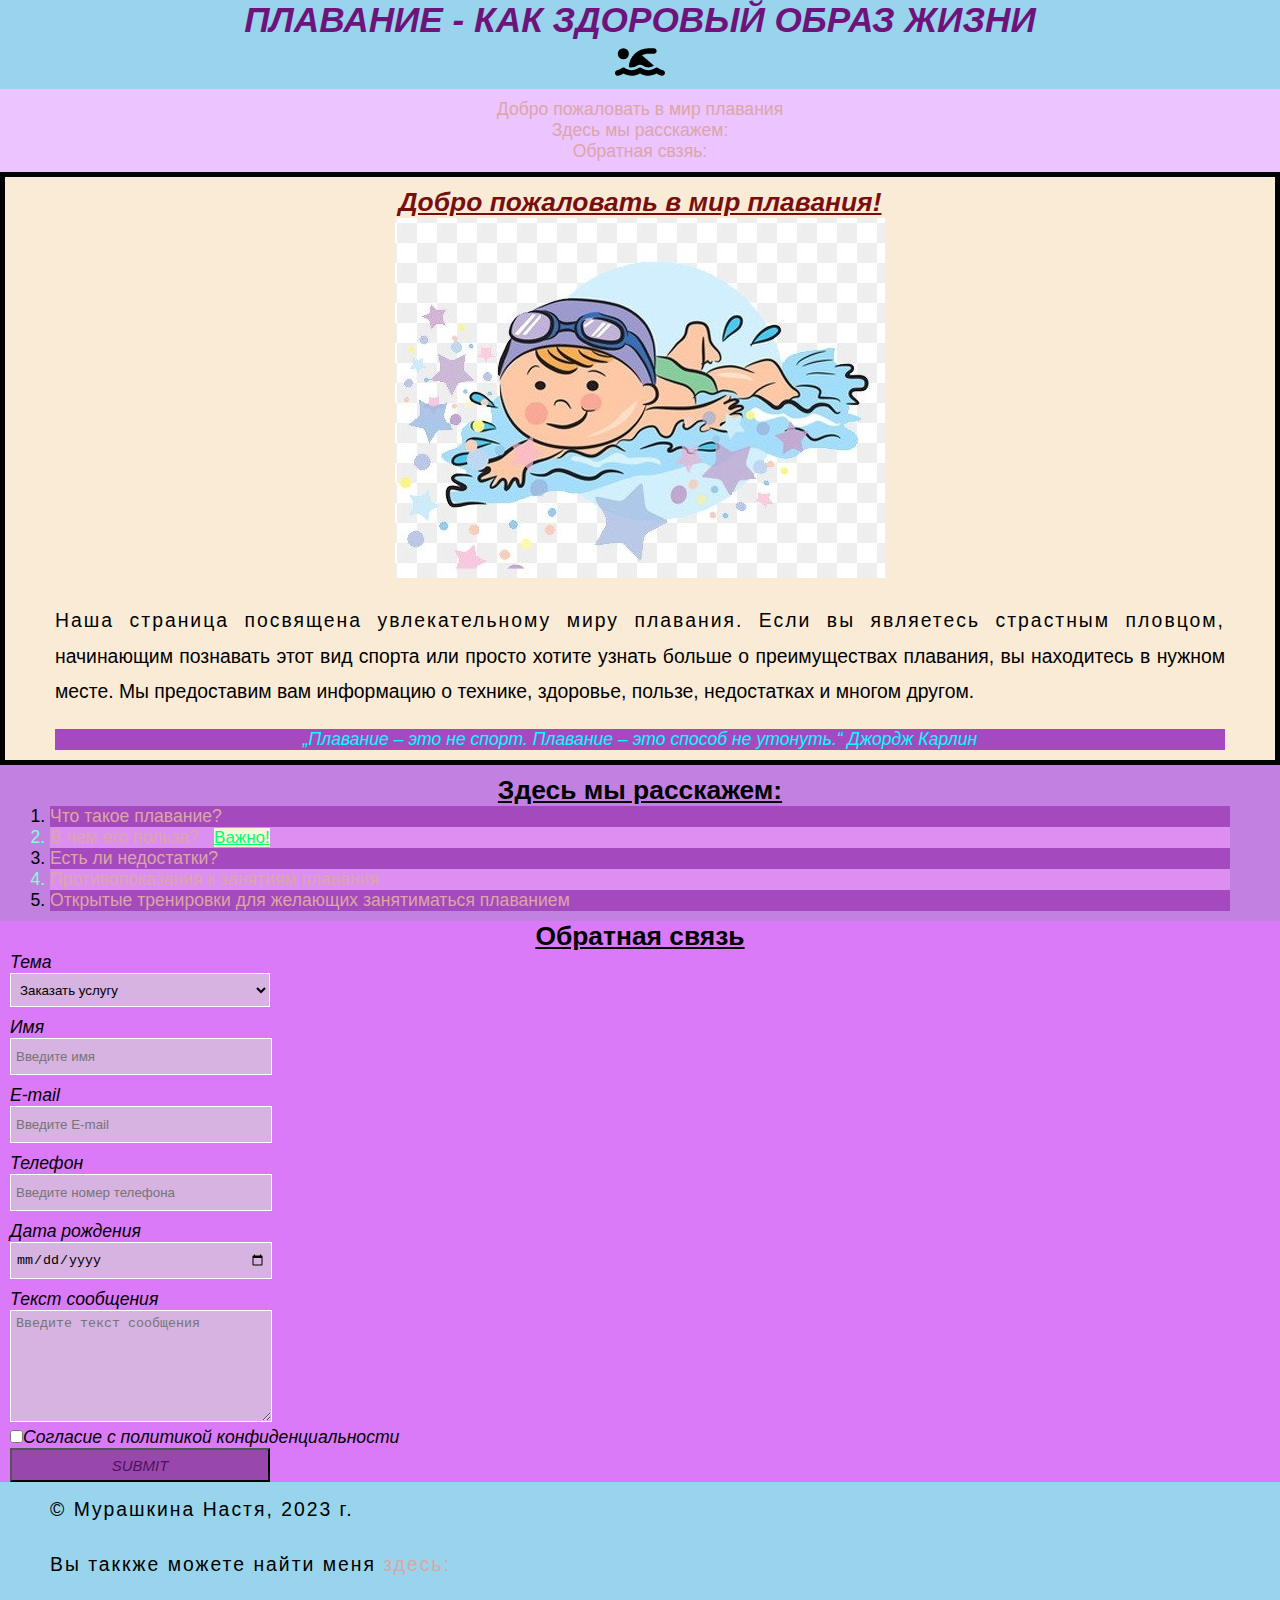
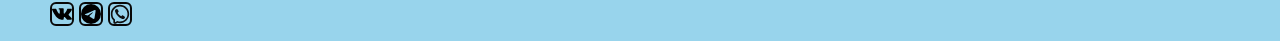
<file: index.html>
<!DOCTYPE html>
<html lang="ru">
<head>
    <meta name="keywords" content="Плавание, польза плавания, недостатки плавания, противопоказания к занятиям плавания, открытые тренировки всем желающим, занятия плаванием, виды плавания, упражнения для тренировки плавания">
    <meta name="description" content="Наш сайт о плавании предлагает обширную информацию и ресурсы для плавателей всех уровней и интересов. Мы покрываем различные аспекты плавания, начиная c пользы и недостатков плавания до открытых тренировок. Наш сайт содержит интересные статьи, видеоуроки, инструкции. Будь вы начинающим пловцом или опытным спортсменом, вы обязательно найдете полезную информацию на нашем сайте о плавании.">
    <link rel="icon" type="image/ico" sizes="16x16" href="img/favicon.ico">
    <meta property="og:title" content="Сайт о плавание">
    <meta property="og:site_name" content="ПЛАВАНИЕ - КАК ЗДОРОВЫЙ ОБРАЗ ЖИЗНИ">
    <meta property="og:url" content="https://murashkina2205.github.io/first-project/">
    <meta property="og:description" content="Наш сайт о плавании предлагает обширную информацию и ресурсы для плавателей всех уровней и интересов. Мы покрываем различные аспекты плавания, начиная c пользы и недостатков плавания до открытых тренировок. Наш сайт содержит интересные статьи, видеоуроки, инструкции. Будь вы начинающим пловцом или опытным спортсменом, вы обязательно найдете полезную информацию на нашем сайте о плавании.">
    <meta property="og:image" content="https://murashkina2205.github.io/first-project/img/swum.jpg">
    <meta name="theme-color" content="#f19650" />
    <meta name="viewport" content="ya-title=f19650,ya-dock=fade" />
    <meta name="msapplication-navbutton-color" content="f19650" />
    <meta name="apple-mobile-web-app-capable" content="yes" />
    <meta name="apple-mobile-web-app-status-bar-style" content="#f19650" />


    <meta charset="UTF-8">
    <meta http-equiv="X-UA-Compatible" content="IE=edge">
    <meta name="viewport" content="width=device-width, initial-scale=1.0">
    <link rel="preconnect" href="https://fonts.googleapis.com">
<link rel="preconnect" href="https://fonts.gstatic.com" crossorigin>
<link href="https://fonts.googleapis.com/css2?family=Bitter:ital,wght@0,800;1,200;1,400&display=swap" rel="stylesheet">
    
    <link rel="stylesheet" href="css/style.css">

    <title>Сайт о плавание</title>
</head>
<body>
    <header>
       <h1> Плавание - как здоровый образ жизни</h1>
       <img src="img/swimpeople.svg" alt="логотип сайта" width="50px">
    
    </header>
    <main>
        <section id="name">
            <nav>
                <ul >
                    <li><a class="menu" href="#about">Добро пожаловать в мир плавания</a></li>
                    <li><a class="menu" href="#articles">Здесь мы расскажем:</a></li>
                    <li><a class="menu" href="#feedback">Обратная свзяь:</a></li>
                </ul>
            </nav>
        </section >
        <section id="about">
            <h2> Добро пожаловать в мир плавания! </h2>
            <a class="avatar" download=""><img src="img/swum.jpg" alt="Плавающий мальчик">
            </a>
            <p>Наша страницa посвящена увлекательному миру плавания. Если вы являетесь страстным пловцом, начинающим познавать этот вид спорта или просто хотите узнать больше о преимуществах плавания, вы находитесь в нужном месте. Мы предоставим вам информацию о технике, здоровье, пользе, недостатках и многом другом.</p>
             <blockquote>
                    „Плавание – это не спорт. Плавание – это способ не утонуть.“
	            <cite>Джордж Карлин</cite>
            </blockquote>
            
        </section>
        <section id="articles">
            <h2> Здесь мы расскажем:</h2>        
            <ol class="menu-articles">
                <li><a class="decoration" href="article1.html">Что такое плавание?</a></li>
                <li class="plus"><a class="decoration" href="article2.html">В чем его польза?</a></li>
                <li><a class="decoration" href="article2.html">Есть ли недостатки?</a></li>
                <li><a class="decoration" href="article2.html">Противопоказания к занятиям плавания</a></li>
                <li><a class="decoration" href="article3.html">Открытые тренировки для желающих занятиматься плаванием </a></li>
            </ol>
        </section>
        <section id="feedback">
            <h2>Обратная связь</h2>
<form id="contact-form">
    <div class="form__item">
        <label for="topic">Тема</label><br>
        <select name="topic" id="topic">
            <option value="1">Заказать услугу</option>
            <option value="2">Оставить отзыв/замечание</option>
            <option value="3">Предложить соотрудничесвто</option>
            <option value="4">Другое</option>

        </select>
    </div>
    <div class="form__item">
        <label for="namme">Имя</label><br>
    <input name="namme" id="namme" type="text" placeholder="Введите имя" required>
</div>

    <div class="form__item">
        <label for="email">E-mail</label><br>
    <input name="email" id="email" type="email" placeholder="Введите E-mail" required>
</div>
<div>
    <label for="telefon">Телефон</label><br>
    <input type="tel" id="telefon" placeholder="Введите номер телефона" pattern = "7-[0-9]{3}-[0-9]{3}-[0-9]{4}">

</div>
<div>
    <label for="timen">Дата рождения</label><br>
    <input type="date"  id="timen" placeholder="Дата рождения">
</div>
    <div class="form__item">
        <label for="textarea">Текст сообщения</label><br>
        <textarea id="textarea" rows="3" placeholder="Введите текст сообщения" required></textarea>

</div>
    <div class="form__item">
        <label>
            <input type="checkbox" name="sogl" value="" required>Согласие с политикой конфиденциальности
        </label>
    </div>
    <div class="form__item">
        <input type="submit">
    </div>
    
</form>
        </section>
    </main>
    <footer>
       <p> &copy; Мурашкина Настя, 2023 г.</p>
       <p>Вы таккже можете найти меня <a target="_blank" href="https://midis.ru/abiturientam/kak-postupit/">здесь:</a></p>             
       
       <a target="_blank" href="https://vk.com/sports_swimming"><img src="img/vk.svg" alt="логотип Вконтакте" width="20px"></img></a>
       <a target="_blank" href="https://t.me/swimpp"><img src="img/telegram.svg" alt="логотип Телеграмм" width="20px"></img></a>
       <a target="_blank"href="https://web.whatsapp.com"><img src="img/wathsap.svg" alt="логтип Ватсап" width="20px">
       </img></a>
       
    </footer>
</body>
</html>
</file>
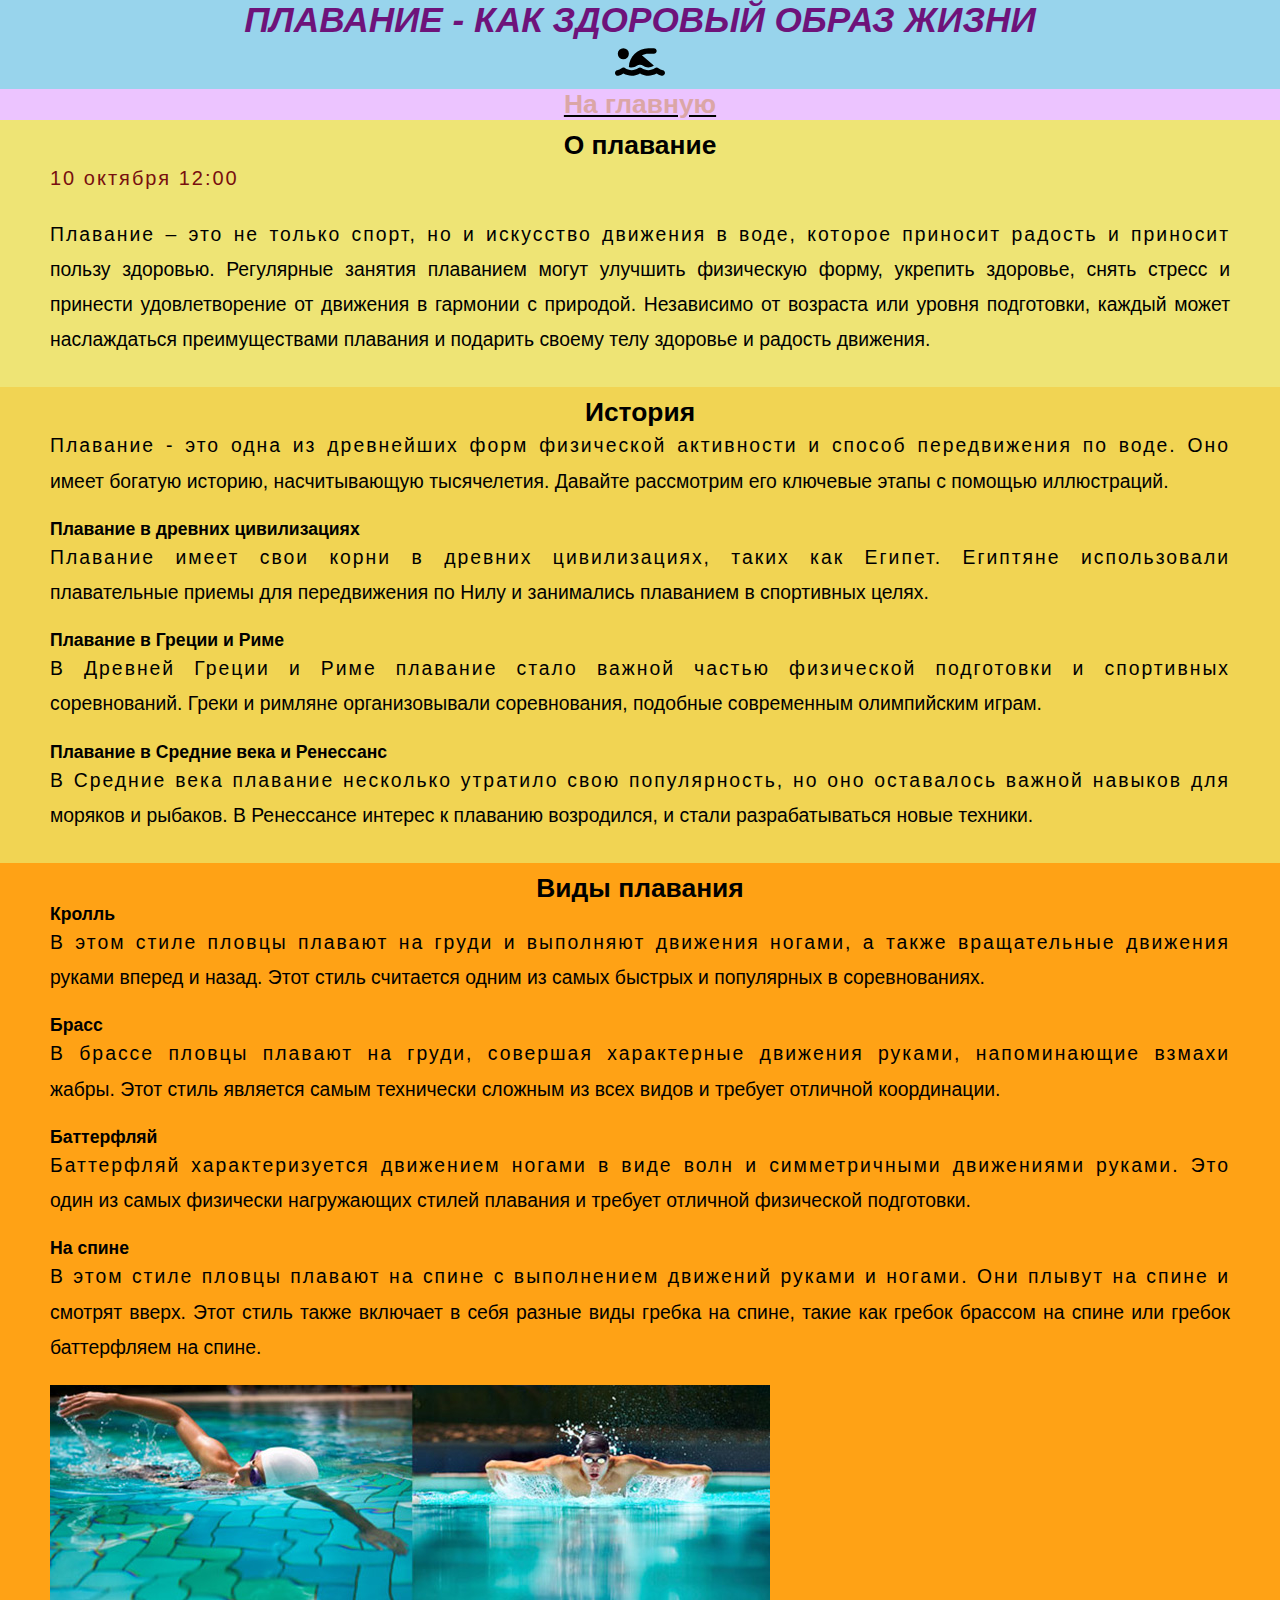
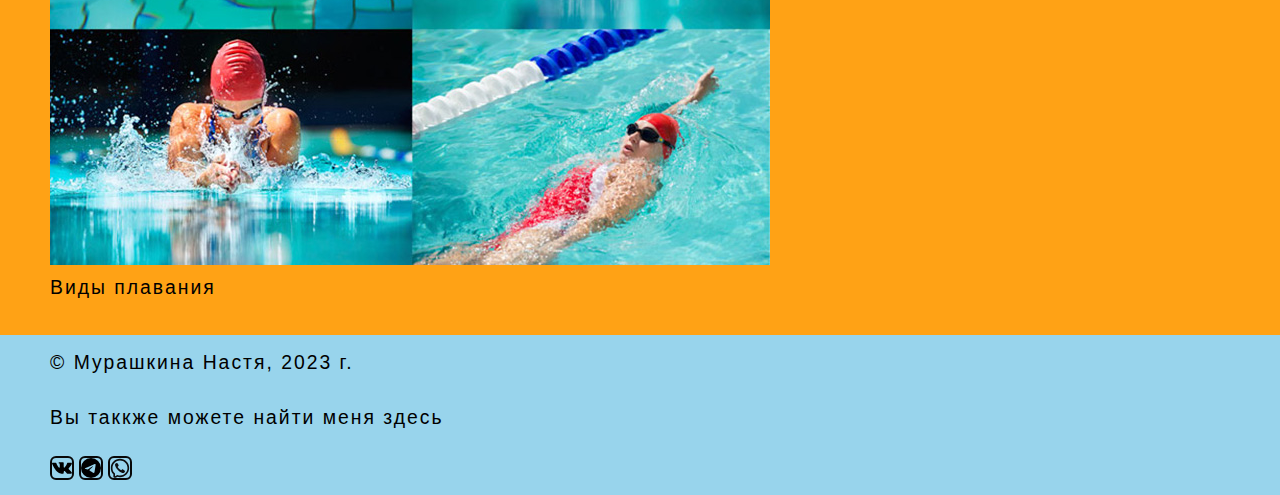
<file: article1.html>
<!DOCTYPE html>
<html lang="ru">
<head>
    <meta name="keywords" content="Плавание, польза плавания, недостатки плавания, противопоказания к занятиям плавания, открытые тренировки всем желающим, занятия плаванием, виды плавания, упражнения для тренировки плавания">
    <meta name="description" content="Наш сайт о плавании предлагает обширную информацию и ресурсы для плавателей всех уровней и интересов. Мы покрываем различные аспекты плавания, начиная c пользы и недостатков плавания до открытых тренировок. Наш сайт содержит интересные статьи, видеоуроки, инструкции. Будь вы начинающим пловцом или опытным спортсменом, вы обязательно найдете полезную информацию на нашем сайте о плавании.">
    <link rel="icon" type="image/ico" sizes="16x16" href="img/favicon.ico">
    <meta property="og:title" content="Сайт о плавание">
    <meta property="og:site_name" content="Что такое плавание?">
    <meta property="og:url" content="https://murashkina2205.github.io/first-project/">
    <meta property="og:description" content="Наш сайт о плавании предлагает обширную информацию и ресурсы для плавателей всех уровней и интересов. Мы покрываем различные аспекты плавания, начиная c пользы и недостатков плавания до открытых тренировок. Наш сайт содержит интересные статьи, видеоуроки, инструкции. Будь вы начинающим пловцом или опытным спортсменом, вы обязательно найдете полезную информацию на нашем сайте о плавании.">
    <meta property="og:image" content="https://murashkina2205.github.io/first-project/img/swum.jpg">
    <meta name="theme-color" content="#f19650" />
    <meta name="viewport" content="ya-title=f19650,ya-dock=fade" />
    <meta name="msapplication-navbutton-color" content="f19650" />
    <meta name="apple-mobile-web-app-capable" content="yes" />
    <meta name="apple-mobile-web-app-status-bar-style" content="#f19650" />
    <meta charset="UTF-8">
    <meta http-equiv="X-UA-Compatible" content="IE=edge">
    <meta name="viewport" content="width=device-width, initial-scale=1.0">
    <link rel="preconnect" href="https://fonts.googleapis.com">
<link rel="preconnect" href="https://fonts.gstatic.com" crossorigin>
<link href="https://fonts.googleapis.com/css2?family=Bitter:ital,wght@0,800;1,200;1,400&display=swap" rel="stylesheet">
    
    <link rel="stylesheet" href="css/style.css">

    <title>Сайт о плавание</title>
</head>
<body>
    <header>
       <h1> Плавание - как здоровый образ жизни</h1>
       <img src="img/swimpeople.svg" alt="логотип сайта" width="50px">
    </header>
    <main>
        <nav> 
            <h2><a href="index.html">На главную</a></h2> 
        </nav>
        
        <section id="content">      
            <h3> О плавание</h3>
            <p><time datetime="2023-10-04T12:00">10 октября 12:00</time></p>            
            <p>
                Плавание – это не только спорт, но и искусство движения в воде, которое приносит радость и приносит пользу здоровью. Регулярные занятия плаванием могут улучшить физическую форму, укрепить здоровье, снять стресс и принести удовлетворение от движения в гармонии с природой. Независимо от возраста или уровня подготовки, каждый может наслаждаться преимуществами плавания и подарить своему телу здоровье и радость движения.
            </p>
        </section>
            <section id="history">
            <h3>
                История
            </h3>
            <p>
                Плавание - это одна из древнейших форм физической активности и способ передвижения по воде. Оно имеет богатую историю, насчитывающую тысячелетия. Давайте рассмотрим его ключевые этапы с помощью иллюстраций.
            </p>
            <h4>
                Плавание в древних цивилизациях
            </h4>
            <p>
                Плавание имеет свои корни в древних цивилизациях, таких как Египет. Египтяне использовали плавательные приемы для передвижения по Нилу и занимались плаванием в спортивных целях.
            </p>
            <h4>
                Плавание в Греции и Риме
            </h4>
            <p>
                В Древней Греции и Риме плавание стало важной частью физической подготовки и спортивных соревнований. Греки и римляне организовывали соревнования, подобные современным олимпийским играм.
            </p>
            <h4>
                Плавание в Средние века и Ренессанс
            </h4>
            <p>
                В Средние века плавание несколько утратило свою популярность, но оно оставалось важной навыков для моряков и рыбаков. В Ренессансе интерес к плаванию возродился, и стали разрабатываться новые техники.
            </p> 
            </section>
            <section id="view">
                <h3>
                    Виды плавания
                </h3>
                <h4>
                    Кролль
                </h4>
                <p>
                    В этом стиле пловцы плавают на груди и выполняют движения ногами, а также вращательные движения руками вперед и назад. Этот стиль считается одним из самых быстрых и популярных в соревнованиях.
                </p>
                <h4>
                    Брасс
                </h4>
                <p>
                    В брассе пловцы плавают на груди, совершая характерные движения руками, напоминающие взмахи жабры. Этот стиль является самым технически сложным из всех видов и требует отличной координации.
                </p>
                <h4>
                    Баттерфляй
                </h4>
                <p>
                    Баттерфляй характеризуется движением ногами в виде волн и симметричными движениями руками. Это один из самых физически нагружающих стилей плавания и требует отличной физической подготовки.
                </p>
                
                <h4>
                    На спине
                </h4>
                <p>
                    В этом стиле пловцы плавают на спине с выполнением движений руками и ногами. Они плывут на спине и смотрят вверх. Этот стиль также включает в себя разные виды гребка на спине, такие как гребок брассом на спине или гребок баттерфляем на спине.
                </p>
                <img src="img/view.jpg" alt="Все виды плавания"> 
                <p>Виды плавания</p>                    
                    
                </section>
    </main>
    <footer>
       <p> &copy; Мурашкина Настя, 2023 г.</p>
       <p>Вы таккже можете найти меня здесь</p>
       <a target="_blank" href="https://vk.com/sports_swimming"><img src="img/vk.svg" alt="логотип Вконтакте" width="20px"></img></a>
       <a target="_blank" href="https://t.me/swimpp"><img src="img/telegram.svg" alt="логотип Телеграмм" width="20px"></img></a>
       <a target="_blank"href="https://web.whatsapp.com"><img src="img/wathsap.svg" alt="логтип Ватсап" width="20px">
       </img></a>
    </footer>
</body>
</html>
</file>
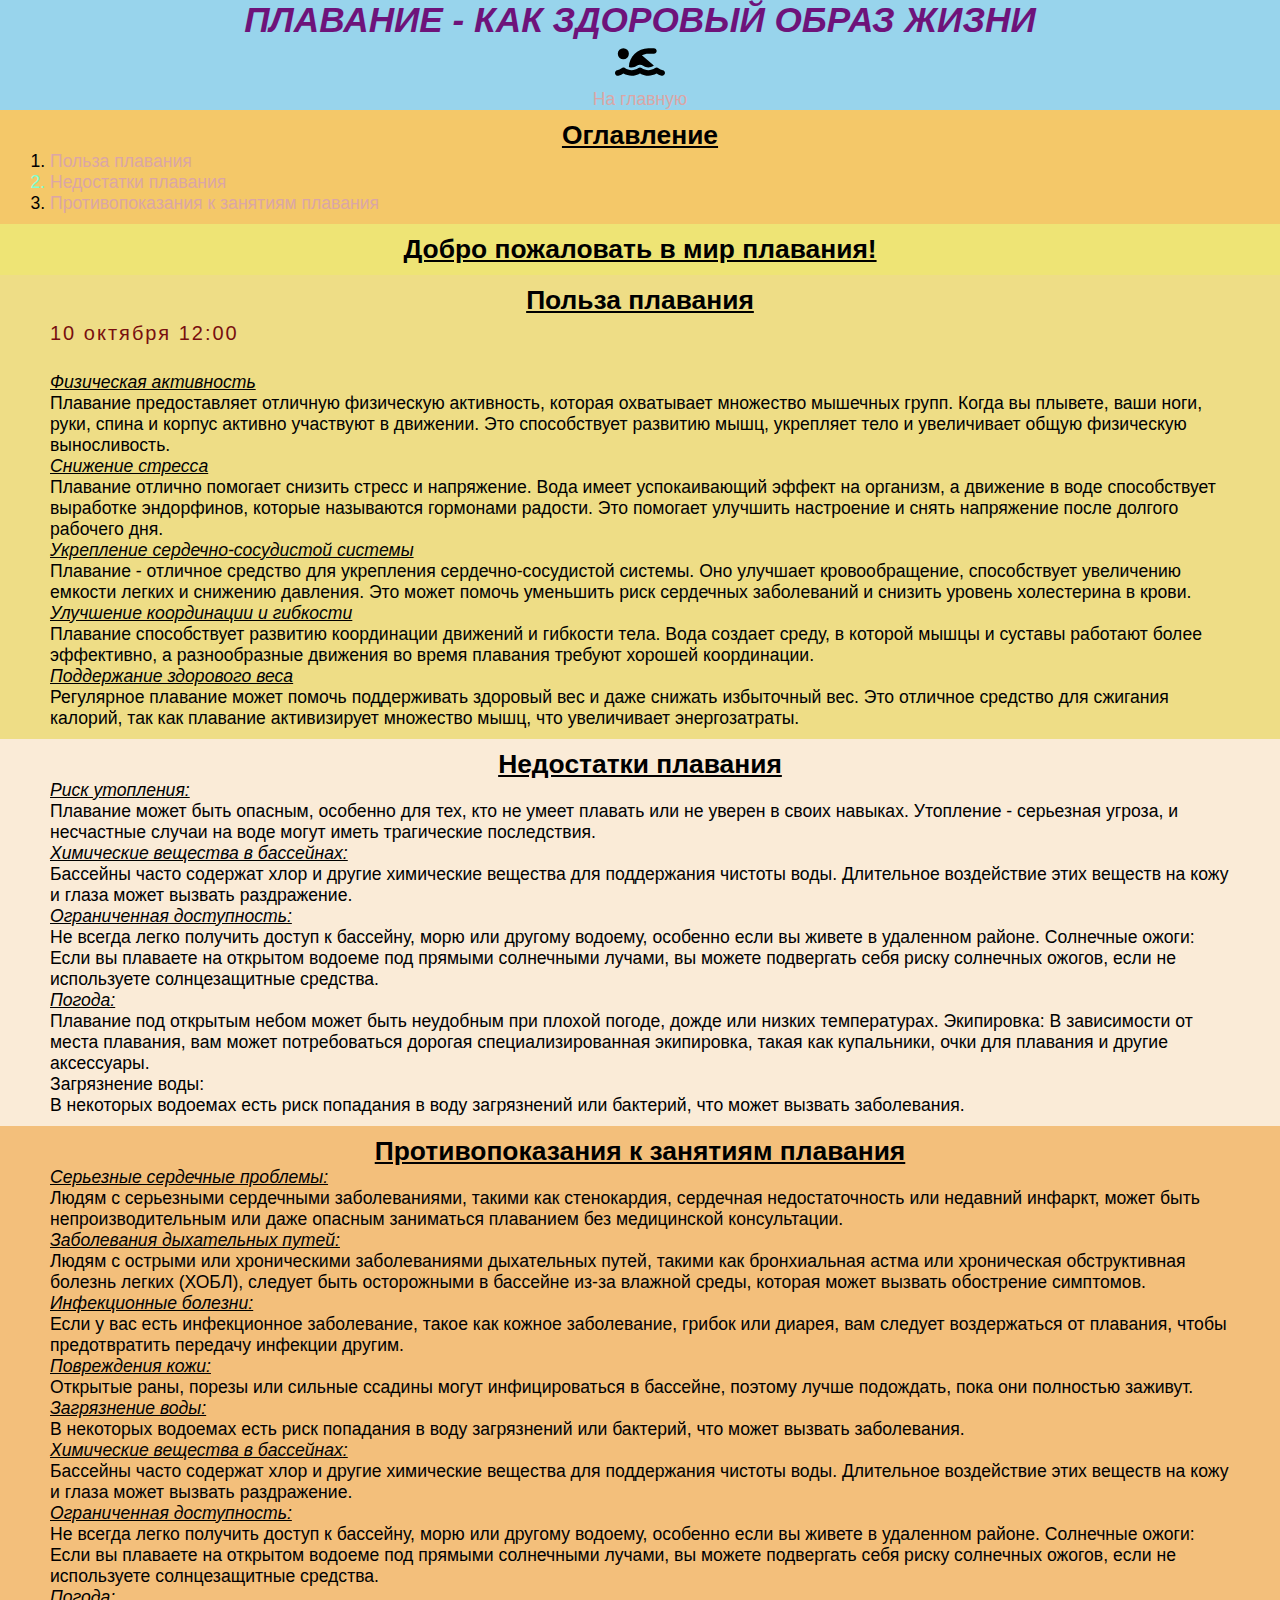
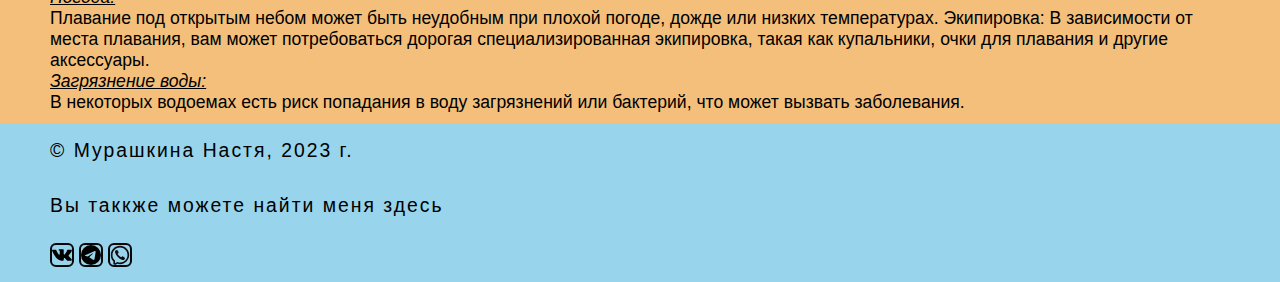
<file: article2.html>
<!DOCTYPE html>
<html lang="ru">
<head>
    <meta name="keywords" content="Плавание, польза плавания, недостатки плавания, противопоказания к занятиям плавания, открытые тренировки всем желающим, занятия плаванием, виды плавания, упражнения для тренировки плавания">
    <meta name="description" content="Наш сайт о плавании предлагает обширную информацию и ресурсы для плавателей всех уровней и интересов. Мы покрываем различные аспекты плавания, начиная c пользы и недостатков плавания до открытых тренировок. Наш сайт содержит интересные статьи, видеоуроки, инструкции. Будь вы начинающим пловцом или опытным спортсменом, вы обязательно найдете полезную информацию на нашем сайте о плавании.">
    <link rel="icon" type="image/ico" sizes="16x16" href="img/favicon.ico">
    <meta property="og:title" content="Сайт о плавание">
    <meta property="og:site_name" content="Польза плавания, Недостатки плавания">
    <meta property="og:url" content="https://murashkina2205.github.io/first-project/">
    <meta property="og:description" content="Наш сайт о плавании предлагает обширную информацию и ресурсы для плавателей всех уровней и интересов. Мы покрываем различные аспекты плавания, начиная c пользы и недостатков плавания до открытых тренировок. Наш сайт содержит интересные статьи, видеоуроки, инструкции. Будь вы начинающим пловцом или опытным спортсменом, вы обязательно найдете полезную информацию на нашем сайте о плавании.">
    <meta property="og:image" content="https://murashkina2205.github.io/first-project/img/swum.jpg">
    <meta name="theme-color" content="#f19650" />
    <meta name="viewport" content="ya-title=№f19650,ya-dock=fade" />
    <meta name="msapplication-navbutton-color" content="№f19650" />
    <meta name="apple-mobile-web-app-capable" content="yes" />
    <meta name="apple-mobile-web-app-status-bar-style" content="#f19650" />
    <meta charset="UTF-8">
    <meta http-equiv="X-UA-Compatible" content="IE=edge">
    <meta name="viewport" content="width=device-width, initial-scale=1.0">
    <link rel="preconnect" href="https://fonts.googleapis.com">
<link rel="preconnect" href="https://fonts.gstatic.com" crossorigin>
<link href="https://fonts.googleapis.com/css2?family=Bitter:ital,wght@0,800;1,200;1,400&display=swap" rel="stylesheet">
    
    <link rel="stylesheet" href="css/style.css">

    <title>Сайт о плавание</title>
</head>
<body>
    <header>
       <h1> Плавание - как здоровый образ жизни</h1>
       <img src="img/swimpeople.svg" alt="логотип сайта" width="50px">
    <nav>
        <ul>
            <li><a href="index.html">На главную</a></li>
            
        </ul>
    </nav>
    </header>
    <section id="chapter">
        <h2>
            Оглавление
        </h2>
        <ol class="jli">
            <li><a href="#swimm">Польза плавания</a></li>
            <li><a href="#minus">Недостатки плавания</a></li>
            <li><a href="#contra">Противопоказания к занятиям плавания</a></li>
        </ol>
    </section>
    <main>
        <section id="content">
           <h2> Добро пожаловать в мир плавания! </h2> 
        </section>
        <section id="swimm">
            <h2> Польза плавания</h2>
            <p><time datetime="2023-10-04T12:00">10 октября 12:00</time></p>
            <dl>
                <dt id="downside">Физическая активность</dt>
                <dd>Плавание предоставляет отличную физическую активность, которая охватывает множество мышечных групп. Когда вы плывете, ваши ноги, руки, спина и корпус активно участвуют в движении. Это способствует развитию мышц, укрепляет тело и увеличивает общую физическую выносливость.</dd>
                <dt id="downside">Снижение стресса</dt>
                <dd>Плавание отлично помогает снизить стресс и напряжение. Вода имеет успокаивающий эффект на организм, а движение в воде способствует выработке эндорфинов, которые называются гормонами радости. Это помогает улучшить настроение и снять напряжение после долгого рабочего дня.</dd>
                <dt id="downside">Укрепление сердечно-сосудистой системы</dt>
                <dd>Плавание - отличное средство для укрепления сердечно-сосудистой системы. Оно улучшает кровообращение, способствует увеличению емкости легких и снижению давления. Это может помочь уменьшить риск сердечных заболеваний и снизить уровень холестерина в крови.</dd>
                <dt id="downside">Улучшение координации и гибкости</dt>
                <dd>Плавание способствует развитию координации движений и гибкости тела. Вода создает среду, в которой мышцы и суставы работают более эффективно, а разнообразные движения во время плавания требуют хорошей координации.</dd>
            </dd>
            <dt id="downside">Поддержание здорового веса</dt>
            <dd>Регулярное плавание может помочь поддерживать здоровый вес и даже снижать избыточный вес. Это отличное средство для сжигания калорий, так как плавание активизирует множество мышц, что увеличивает энергозатраты.</dd>
            </dl>
        </section>
        <section id="minus">
            <h2> Недостатки плавания</h2>         
                <dl>
                <dt id="downside">Риск утопления:</dt>
                    <dd>Плавание может быть опасным, особенно для тех, кто не умеет плавать или не уверен в своих навыках. Утопление - серьезная угроза, и несчастные случаи на воде могут иметь трагические последствия.</dd>
                 <dt id="downside">Химические вещества в бассейнах:</dt>
                    <dd> Бассейны часто содержат хлор и другие химические вещества для поддержания чистоты воды. Длительное воздействие этих веществ на кожу и глаза может вызвать раздражение.</dd>
                <dt id="downside">Ограниченная доступность:</dt>
                    <dd> Не всегда легко получить доступ к бассейну, морю или другому водоему, особенно если вы живете в удаленном районе.
                Солнечные ожоги: Если вы плаваете на открытом водоеме под прямыми солнечными лучами, вы можете подвергать себя риску солнечных ожогов, если не используете солнцезащитные средства.</dd>
                <dt id="downside">Погода:</dt> 
                    <dd>Плавание под открытым небом может быть неудобным при плохой погоде, дожде или низких температурах.
                Экипировка: В зависимости от места плавания, вам может потребоваться дорогая специализированная экипировка, такая как купальники, очки для плавания и другие аксессуары.</dd>

                <dt>Загрязнение воды:</dt> 
                <dd>В некоторых водоемах есть риск попадания в воду загрязнений или бактерий, что может вызвать заболевания.</dd>
            </dl>
        </section>
        <section id="contra">
            <h2>
                Противопоказания к занятиям плавания
            </h2>
            <dl>            
                <dt id="downside">Серьезные сердечные проблемы:</dt>
                    <dd>Людям с серьезными сердечными заболеваниями, такими как стенокардия, сердечная недостаточность или недавний инфаркт, может быть непроизводительным или даже опасным заниматься плаванием без медицинской консультации.</dd>
                 <dt id="downside">Заболевания дыхательных путей:</dt>
                    <dd> Людям с острыми или хроническими заболеваниями дыхательных путей, такими как бронхиальная астма или хроническая обструктивная болезнь легких (ХОБЛ), следует быть осторожными в бассейне из-за влажной среды, которая может вызвать обострение симптомов.</dd>
                <dt id="downside">Инфекционные болезни:</dt>
                    <dd> Если у вас есть инфекционное заболевание, такое как кожное заболевание, грибок или диарея, вам следует воздержаться от плавания, чтобы предотвратить передачу инфекции другим.</dd>
                <dt id="downside">Повреждения кожи:</dt> 
                    <dd>Открытые раны, порезы или сильные ссадины могут инфицироваться в бассейне, поэтому лучше подождать, пока они полностью заживут.
                   </dd>

                <dt id="downside">Загрязнение воды:</dt> 
                <dd>В некоторых водоемах есть риск попадания в воду загрязнений или бактерий, что может вызвать заболевания.</dd>
            </dl></dd>
                 <dt id="downside">Химические вещества в бассейнах:</dt>
                    <dd> Бассейны часто содержат хлор и другие химические вещества для поддержания чистоты воды. Длительное воздействие этих веществ на кожу и глаза может вызвать раздражение.</dd>
                <dt id="downside">Ограниченная доступность:</dt>
                    <dd> Не всегда легко получить доступ к бассейну, морю или другому водоему, особенно если вы живете в удаленном районе.
                Солнечные ожоги: Если вы плаваете на открытом водоеме под прямыми солнечными лучами, вы можете подвергать себя риску солнечных ожогов, если не используете солнцезащитные средства.</dd>
                <dt id="downside">Погода:</dt> 
                    <dd>Плавание под открытым небом может быть неудобным при плохой погоде, дожде или низких температурах.
                Экипировка: В зависимости от места плавания, вам может потребоваться дорогая специализированная экипировка, такая как купальники, очки для плавания и другие аксессуары.</dd>

                <dt id="downside">Загрязнение воды:</dt> 
                <dd>В некоторых водоемах есть риск попадания в воду загрязнений или бактерий, что может вызвать заболевания.</dd>
            </dl>

        </section>
    </main>
    <footer>
       <p> &copy; Мурашкина Настя, 2023 г.</p>
       <p>Вы таккже можете найти меня здесь</p>
       <a target="_blank" href="https://vk.com/sports_swimming"><img src="img/vk.svg" alt="логотип Вконтакте" width="20px"></img></a>
       <a target="_blank" href="https://t.me/swimpp"><img src="img/telegram.svg" alt="логотип Телеграмм" width="20px"></img></a>
       <a target="_blank"href="https://web.whatsapp.com"><img src="img/wathsap.svg" alt="логтип Ватсап" width="20px">
       </img></a>
    </footer>
</body>
</html>
</file>
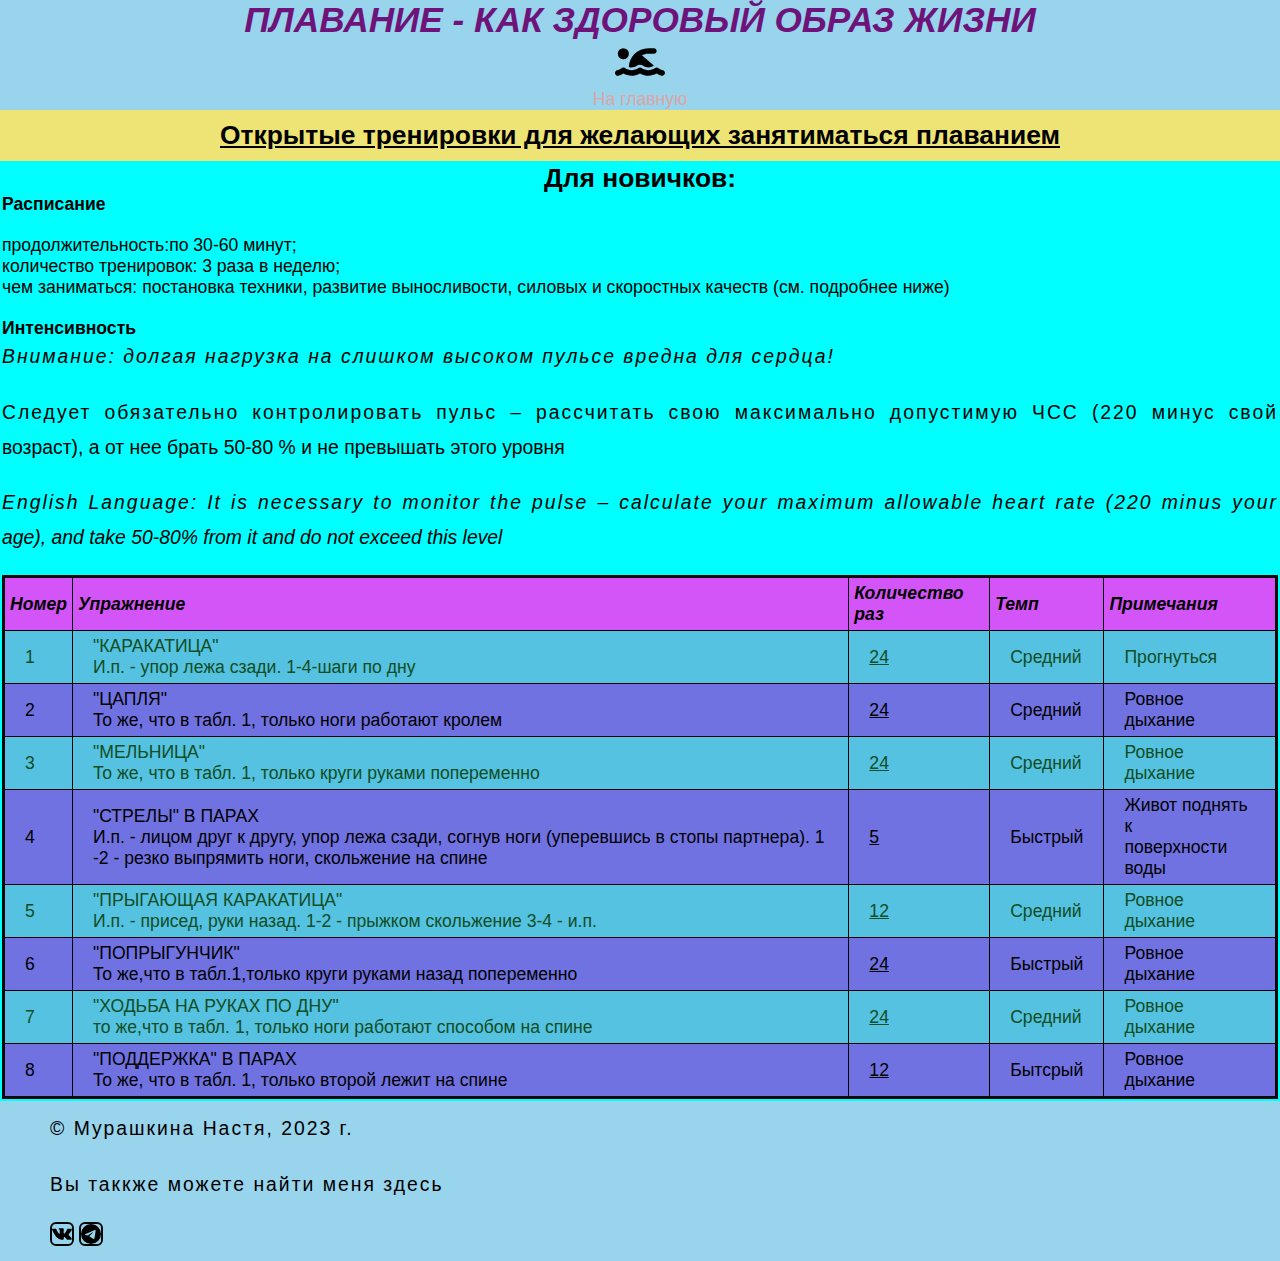
<file: article3.html>
<!DOCTYPE html>
<html lang="ru">
<head>
    <meta name="keywords" content="Плавание, польза плавания, недостатки плавания, противопоказания к занятиям плавания, открытые тренировки всем желающим, занятия плаванием, виды плавания, упражнения для тренировки плавания">
    <meta name="description" content="Наш сайт о плавании предлагает обширную информацию и ресурсы для плавателей всех уровней и интересов. Мы покрываем различные аспекты плавания, начиная c пользы и недостатков плавания до открытых тренировок. Наш сайт содержит интересные статьи, видеоуроки, инструкции. Будь вы начинающим пловцом или опытным спортсменом, вы обязательно найдете полезную информацию на нашем сайте о плавании.">
    <link rel="icon" type="image/ico" sizes="16x16" href="img/favicon.ico">
    <meta property="og:title" content="Сайт о плавание">
    <meta property="og:site_name" content="Открытые тренировки для желающих занятиматься плаванием">
    <meta property="og:url" content="https://murashkina2205.github.io/first-project/">
    <meta property="og:description" content="Наш сайт о плавании предлагает обширную информацию и ресурсы для плавателей всех уровней и интересов. Мы покрываем различные аспекты плавания, начиная c пользы и недостатков плавания до открытых тренировок. Наш сайт содержит интересные статьи, видеоуроки, инструкции. Будь вы начинающим пловцом или опытным спортсменом, вы обязательно найдете полезную информацию на нашем сайте о плавании.">
    <meta property="og:image" content="https://murashkina2205.github.io/first-project/img/swum.jpg">
    <meta name="theme-color" content="#f19650" />
    <meta name="viewport" content="ya-title=f19650,ya-dock=fade" />
    <meta name="msapplication-navbutton-color" content="f19650" />
    <meta name="apple-mobile-web-app-capable" content="yes" />
    <meta name="apple-mobile-web-app-status-bar-style" content="#f19650" />
    <meta charset="UTF-8">
    <meta http-equiv="X-UA-Compatible" content="IE=edge">
    <meta name="viewport" content="width=device-width, initial-scale=1.0">
    <link rel="preconnect" href="https://fonts.googleapis.com">
<link rel="preconnect" href="https://fonts.gstatic.com" crossorigin>
<link href="https://fonts.googleapis.com/css2?family=Bitter:ital,wght@0,800;1,200;1,400&display=swap" rel="stylesheet">
    
    <link rel="stylesheet" href="css/style.css">

    <title>Сайт о плавание</title>
</head>
<body>
    <header>
       <h1> Плавание - как здоровый образ жизни</h1>
       <img src="img/swimpeople.svg" alt="логотип сайта" width="50px">
    <nav>
        <ul>
            <li ><a href="index.html">На главную</a></li>
            
        </ul>
    </nav>
    </header>
    <main>
        <section id="content">
           <h2> Открытые тренировки для желающих занятиматься плаванием </h2> 
        </section>
        <section class="sport">
            <h3>
                Для новичков:
            </h3>
            <h4>Расписание</h4>
            <p class="point">
                <ul>
                    <li>продолжительность:по 30-60 минут;</li>                    
                    <li>количество тренировок: 3 раза в неделю;</li>
                    <li>чем заниматься: постановка техники, развитие выносливости, силовых и скоростных качеств (см. подробнее ниже)</li>
                </ul>                
            </p>
           
            <h4>Интенсивность</h4>
            <p><i>Внимание: долгая нагрузка на слишком высоком пульсе вредна для сердца!</i></p>
            <p clas="puls">Cледует обязательно контролировать пульс – рассчитать свою максимально допустимую ЧСС (220 минус свой возраст), а от нее брать 50-80 % и не превышать этого уровня</p>
            <p lang="en">
                English Language: It is necessary to monitor the pulse – calculate your maximum allowable heart rate (220 minus your age), and take 50-80% from it and do not exceed this level
            </p>
            <table class="swimm-table">
                <thead>
                    <tr>
                    <th>Номер</th>
                    <th>Упражнение</th>
                    <th>Количество раз</th>
                    <th>Темп</th>
                    <th>Примечания</th>
                    </tr>
                </thead>
                <tbody>
                    <tr>
                        <td>1</td>
                        <td>"КАРАКАТИЦА"<br>
                            И.п. - упор лежа сзади. 1-4-шаги по дну</td>
                        <td>24</td>
                        <td>Средний</td>
                        <td>Прогнуться</td>
                    </tr>
                    <tr>
                        <td>2</td>
                        <td>"ЦАПЛЯ"<br>
                            То же, что в табл. 1, только ноги работают кролем</td>
                        <td>24</td>
                        <td>Средний</td>
                        <td>Ровное дыхание</td>
                    </tr>
                    <tr>
                        <td>3</td>
                        <td>"МЕЛЬНИЦА"<br>
                            То же, что в табл. 1, только круги руками попеременно</td>
                        <td>24</td>
                        <td>Средний</td>
                        <td>Ровное дыхание</td>
                    </tr>
                    <tr>
                        <td>4</td>
                        <td>"СТРЕЛЫ" В ПАРАХ<br>
                            И.п. - лицом друг к другу, упор лежа сзади, согнув ноги (уперевшись в стопы партнера). 1 -2 - резко выпрямить ноги, скольжение на спине</td>
                        <td>5</td>
                        <td>Быстрый</td>
                        <td>Живот поднять к <br>поверхности воды</td>
                    </tr>
                    <tr>
                        <td>5</td>
                        <td>"ПРЫГАЮЩАЯ КАРАКАТИЦА"<br>
                            И.п. - присед, руки назад.  1-2 - прыжком скольжение 3-4 - и.п.</td>
                        <td>12</td>
                        <td>Средний</td>
                        <td>Ровное дыхание</td>
                    </tr>
                    <tr>
                        <td>6</td>
                        <td>"ПОПРЫГУНЧИК"<br>
                            То же,что в табл.1,только круги руками назад попеременно</td>
                        <td>24</td>
                        <td>Быстрый</td>
                        <td>Ровное дыхание</td>
                    </tr>
                    <tr>
                        <td>7</td>
                        <td> "ХОДЬБА НА РУКАХ ПО ДНУ"<br>
                            то же,что в табл. 1, только ноги работают способом на спине</td>
                        <td>24</td>
                        <td>Средний</td>
                        <td>Ровное дыхание</td>
                    </tr>
                    <tr>
                        <td>8</td>
                        <td> "ПОДДЕРЖКА" В ПАРАХ<br>
                            То же, что в табл. 1, только второй лежит на спине</td>
                        <td>12</td>
                        <td>Бытсрый</td>
                        <td>Ровное дыхание</td>
                    </tr>
                </tbody>
            </table>
        </section>                  
    </main>
    <footer>
       <p> &copy; Мурашкина Настя, 2023 г.</p>
       <p>Вы таккже можете найти меня здесь</p>
       <a href="https://vk.com/sports_swimming"><img src="img/vk.svg" alt="логотип Вконтакте" width="20px"></img></a>
       <a href="https://t.me/swimpp"><img src="img/telegram.svg" alt="логотип Телеграмм" width="20px"></img></a>
       
    </footer>
</body>
</html>
</file>
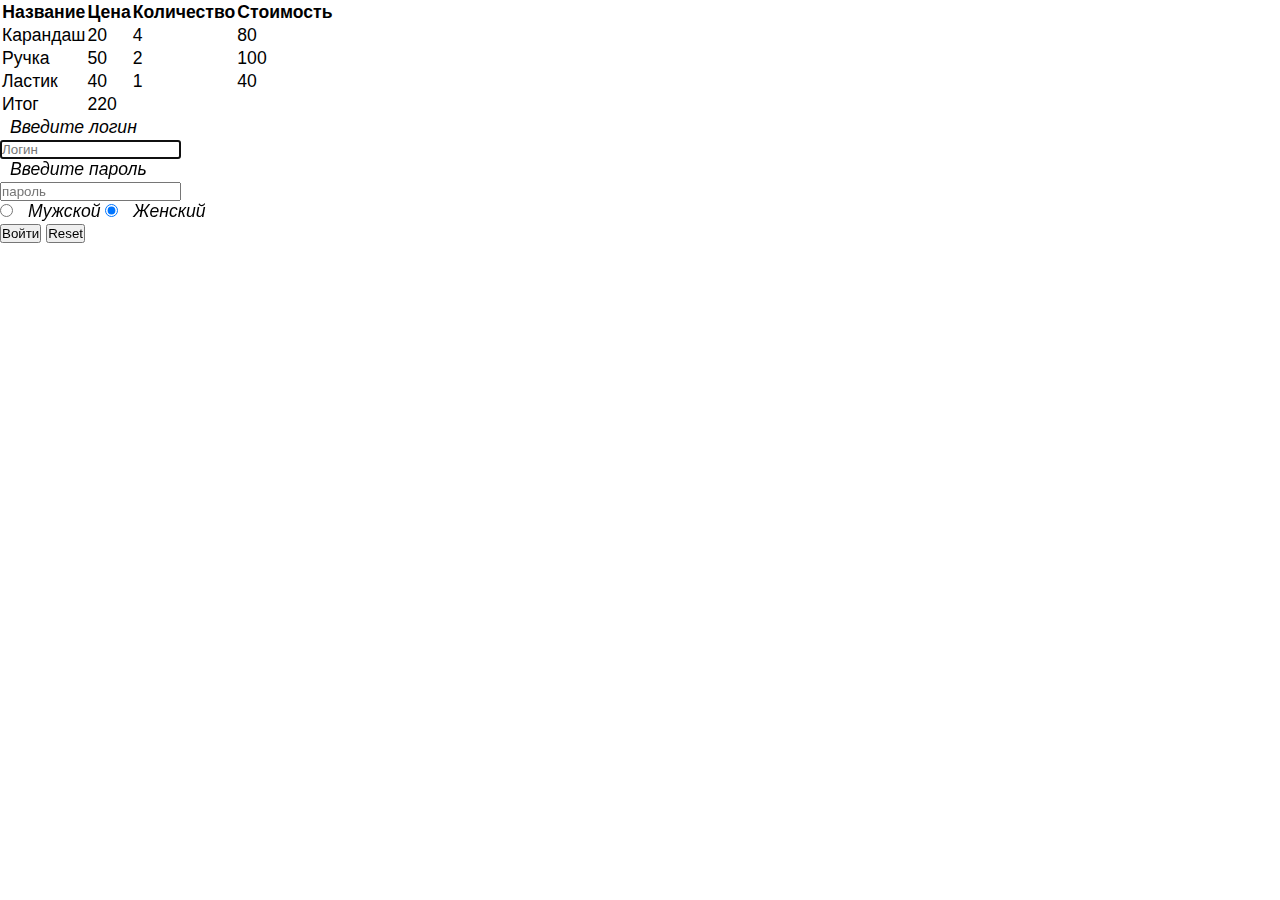
<file: table.html>
<!DOCTYPE html>
<html lang="ru">
<head>
    <meta charset="UTF-8">
    <meta http-equiv="X-UA-Compatible" content="IE=edge">
    <meta name="viewport" content="width=device-width, initial-scale=1.0">
    <title>таблицы и формы</title>
    <link rel="stylesheet" href="css/style.css">
</head>
<body>
    <table class="bill-table">
    <thead>
        <tr>
        <th>Название</th>
        <th>Цена</th>
        <th>Количество</th>
        <th>Стоимость</th>
        </tr>
    </thead>
    <tbody>
        <tr>
            <td>Карандаш</td>
            <td>20</td>
            <td>4</td>
            <td>80</td>
        </tr>
        <tr>
            <td>Ручка</td>
            <td>50</td>
            <td>2</td>
            <td>100</td>
        </tr>
        <tr>
            <td>Ластик</td>
            <td>40</td>
            <td>1</td>
            <td>40</td>
        </tr>
        <tr>
            <td>Итог</td>
            <td>220</td>
        </tr>
    </tbody>

    </table>
<form id="reg-form">
    <label for="namme">Введите логин</label><br>
    <input id="namme" name="namme" type="text" placeholder="Логин" required autofocus><br>

    <label for="pass">Введите пароль</label><br>
    <input id="pass" name="pass" type="password" placeholder="пароль"required><br>
    
    <input type="radio" id="gender-m" name="gender" value="male">
    <label for="gender-m">Мужской</label>

    <input type="radio" id="gender-f" name="gender" value="female" checked >
    <label for="gender-f">Женский</label><br>
    <input type="submit" value="Войти">
    <input type="reset">
</form>

</body>
</html>
</file>
<file: css/style.css>
* {
  margin: 0;
  padding: 0;
}
html {
  font-size: 1.1em;
  font-family:'Montserrat', sans-serif;
}

header {
  background-color: rgb(152, 212, 236);
  text-align: center;
}

main {
  background-color: rgb(236, 196, 255);  
}

footer {
  background-color: rgb(152, 212, 236);
  padding: 10px 50px;
}
footer img{
  border: 2px solid rgb(8, 8, 8);
  border-radius: 6px;
}
#chapter
{
  background-color:rgb(244, 200, 105);
  padding: 10px 50px;
  text-align: left;
}

#minus 
{
  padding: 10px 50px;
  background-color: antiquewhite;
}
#about {
  background-color: antiquewhite;
  padding: 10px 50px;
  text-align: center;  
  font-style:italic;
  border: 5px solid black;
}
#about h2{
  color: #780f0f;
}

#about blockquote{
  background-color: #a54abe;
  color: aqua;
}
#articles {
  background-color: rgb(194, 129, 224);
  padding: 10px 50px;
}
p {
  text-align: justify;
  font-size: 1.1rem;
  line-height: 2rem;
  margin-bottom: 20px; 
  padding: auto; 
}
#about p{
  margin-top: 20PX;
}

a {
  color: rgb(255, 131, 127);
  text-decoration: none;
}
a:active{
  color: blue;
}
a:link{
  color: rgb(219, 166, 166);
}
a:visited{
  color: rgb(15, 22, 167);
}
a:hover{
  color: rgb(224, 22, 22);
}
a:focus{
  color: #ffa215;
  text-decoration: underline;
}
ol li:nth-child(2n)
{
  color: aquamarine;  
  
}
h1 {
  text-transform: uppercase;
  color: rgb(110, 19, 122);
  font-size: 2rem;
  font-style: italic;
}
h2 {
  font-size: 1.5rem;
  text-decoration: underline;
  text-align: center;
  
}
h3
{
  font-size: 1.5rem;
  text-decoration:dashed;
  text-align: center;
}
ul {
  list-style: none;
}

#content {
  background-color: rgba(240, 247, 37, 0.635);
  padding: 10px 50px;
  text-align: left;
}

time {
  text-align: left;
  font-family: Arial, sans-serif;
  font-size: 20px;
  color: #780f0f;
}

#swimm
{
  padding: 10px 50px;
  background-color: rgb(238, 221, 134);
}
#history
{  
  background-color:rgb(241, 212, 83);
  padding: 10px 50px;
  text-align: left;
}

#view
{
  padding: 10px 50px;
  text-align: left;
  background-color: #ffa215;
}
#contra
{
  padding: 10px 50px;
  background-color: rgb(243, 191, 123);
}
#name
{
  padding: 10px 50px;
  text-align: center;
}
p:lang(ru){
  font-style: normal;
}
p:lang(en){
  font-style:italic;
  list-style-type: circle;
}
.menu-articles li{
  background-color:#a54abe ;
}
.menu-articles li:nth-child(2n){
  background-color: rgb(221, 142, 241);
}
#downside{  
  font-style: italic;
  text-decoration:underline;
}
.plus::after{
content :"Важно!";
color: rgb(3, 255, 108);
font-size: 17px;
margin-left: 15px;
text-decoration: underline;
border-color: #270132;
background-color: beige;
}
p::first-line{
  letter-spacing: 2px;
}
.img {
  border: #ffa215;
}
.menu:hover
{  
  color: #270132;
  text-decoration: overline;
}
.menu:focus {
  color: rgb(238, 16, 16);
}
.decoration:hover{
  color: aliceblue;
  text-decoration: underline;
}
.decoration:focus{
  color: aqua;
}
.sport{
  background-color: aqua;
  text-align:left;
  padding: 2px;
}
.puls
{
  margin: 1px;
  padding: 1px;
}
.swimm-table
{
  background-color: #d577f0;
  border: 3px rgb(14, 8, 8) solid;
  border-collapse: collapse;
}
.swimm-table th{
  font-style: italic;
  background-color:#d455f7;
  padding: 5px 5px;
  border: 1px black solid;
}
.swimm-table td{
  border: 1px black solid;
  padding:5px 20px;
}
.swimm-table tbody tr:nth-child(odd) {
color: rgb(17, 77, 37);
background-color: #54c2e0;
}
.swimm-table tbody tr:nth-child(even) {
  color: rgb(0, 0, 0);
  background-color: #7072e2;
  }
.swimm-table td:nth-child(3){
  text-decoration:underline;
}
#contact-form, #feedback{
  background-color:  rgb(219, 122, 249);
  
}
label{
  margin-left: 10px;
  font-style: italic;
  font-family:Arial, Helvetica, sans-serif;
}
#contact-form input[type=text],
#contact-form input[type=email],
#contact-form input[type=tel],
#contact-form input[type=date]
{
  height: 25px;
  width: 250px;
  padding: 5px;
  margin-bottom: 10px;
  border: white solid 1px;
  background-color: rgb(214, 179, 225);
  margin-left: 10px;

}
#contact-form textarea
{
  background-color: rgb(214, 179, 225);
  height: 100px;
  width: 250px;
  border: white solid 1px;
  margin-left: 10px;
  padding: 5px;
}
#topic{
  background-color: rgb(214, 179, 225);
  width: 260px;
  height: 34px;
  margin-bottom: 10px;
  border: white solid 1px;
  margin-left: 10px;
  padding: 5px;
  font-family: Arial, Helvetica, sans-serif;
}
#contact-form input[type="submit"] {
  background-color: #9848ad;
  width: 260px;
  height: 34px;
  margin-left: 10px;
  padding: 5px;
  font-style: italic;
  font-size: 15px;
  text-transform:uppercase;
  font-family: Arial, Helvetica, sans-serif;
  color:#4e125d;
}
#contact-form input[type="submit"]:hover{
  background-color: #d577f0;
}
</file>
